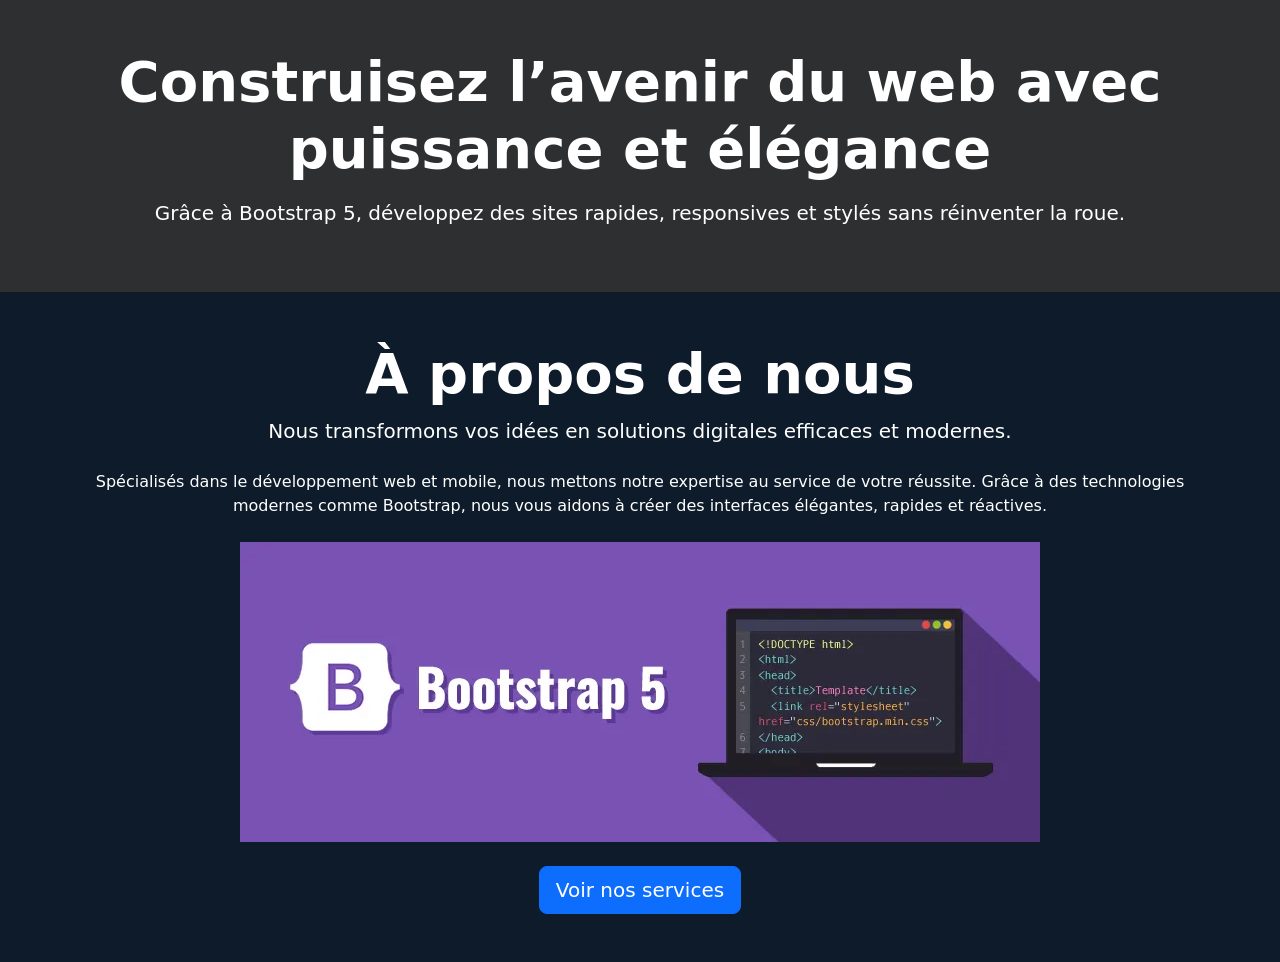
<file: Desktop/atelier bootstrap/cherif.html>
<!DOCTYPE html>
<html lang="en">

<head>
    <meta charset="UTF-8">
    <meta name="viewport" content="width=device-width, initial-scale=1.0">
    <title>Document</title>
    <link href="https://cdn.jsdelivr.net/npm/bootstrap@5.3.7/dist/css/bootstrap.min.css" rel="stylesheet"
        integrity="sha384-LN+7fdVzj6u52u30Kp6M/trliBMCMKTyK833zpbD+pXdCLuTusPj697FH4R/5mcr" crossorigin="anonymous">
</head>

<body>

    <section class="py-5 text-center" style="background-color: #2e2f30; color: white;">
        <div class="container">
            <h1 class="display-4 fw-bold">Construisez l’avenir du web avec puissance et élégance</h1>
            <p class="lead mt-3">Grâce à Bootstrap 5, développez des sites rapides, responsives et stylés sans
                réinventer la roue.</p>
        </div>
    </section>


    <section id="apropos" class="py-5 text-center" style="background-color: #0d1b2a; color: white;">
        <div class="container text-center">
            <h1 class="display-4 fw-bold">À propos de nous</h1>
            <p class="lead mb-4">Nous transformons vos idées en solutions digitales efficaces et modernes.</p>
            <p class="mb-4">
                Spécialisés dans le développement web et mobile, nous mettons notre expertise au service de votre
                réussite. Grâce à des technologies modernes comme Bootstrap, nous vous aidons à créer des interfaces
                élégantes, rapides et réactives.
            </p>
            <img src="bootstrap-5.0-illustration.webp" alt="Bootstrap 5" class="d-block mx-auto img-fluid mb-4">
            <a href="#services" class="btn btn-primary btn-lg">Voir nos services</a>
        </div>
    </section>





    <script src="https://cdn.jsdelivr.net/npm/bootstrap@5.3.7/dist/js/bootstrap.bundle.min.js"
        integrity="sha384-ndDqU0Gzau9qJ1lfW4pNLlhNTkCfHzAVBReH9diLvGRem5+R9g2FzA8ZGN954O5Q"
        crossorigin="anonymous"></script>
</body>

</html>
</file>
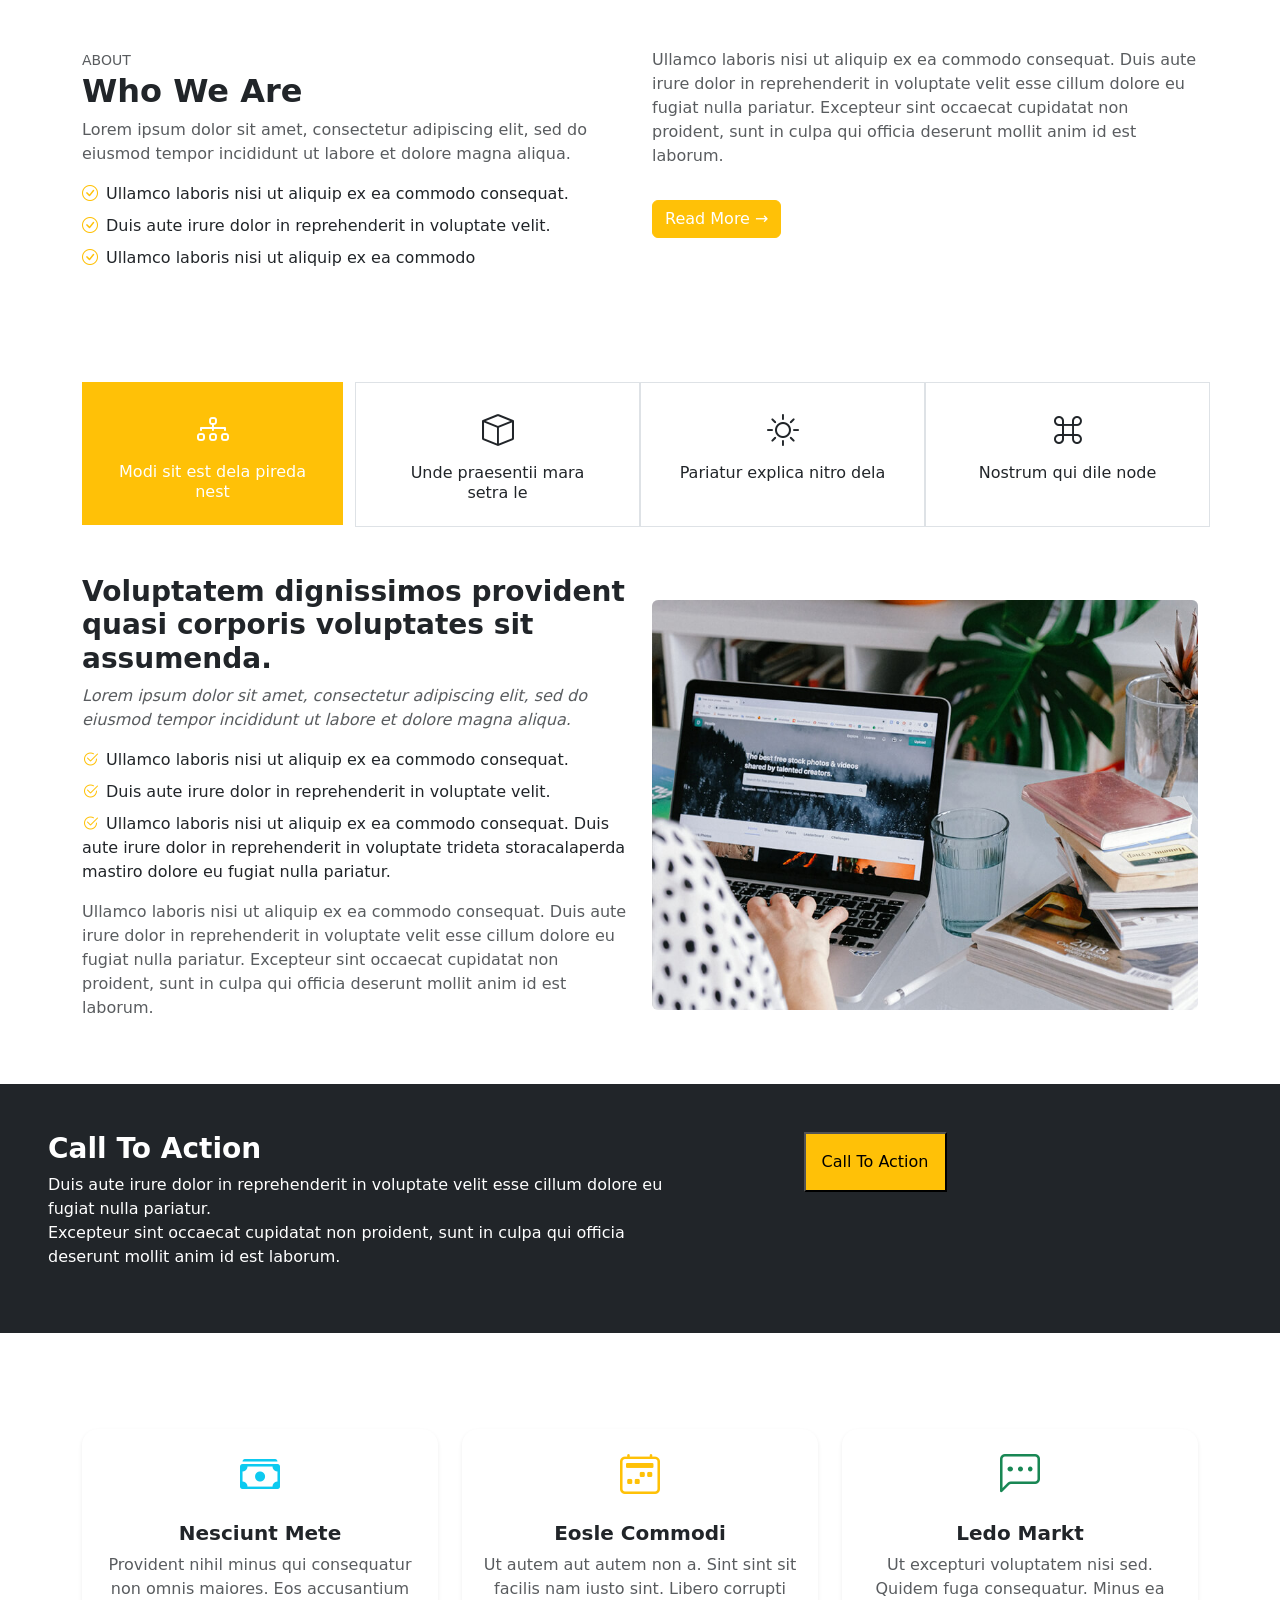
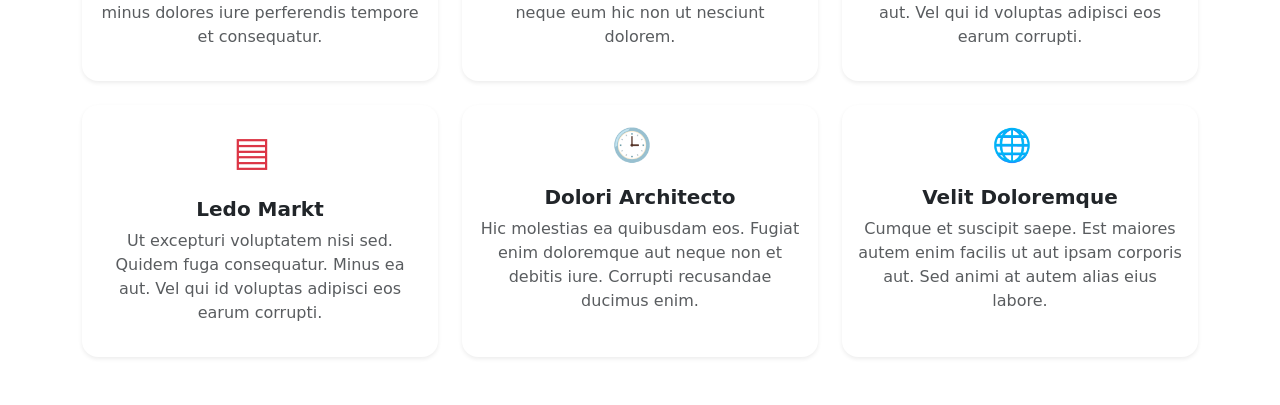
<file: Desktop/projet-bootstrap-lundi/About.html>
<!DOCTYPE html>
<html lang="en">

<head>
    <meta charset="UTF-8">
    <meta name="viewport" content="width=device-width, initial-scale=1">
    <title>Who We Are Section</title>
    <link href="https://cdn.jsdelivr.net/npm/bootstrap@5.3.3/dist/css/bootstrap.min.css" rel="stylesheet">
    <link href="https://cdn.jsdelivr.net/npm/bootstrap-icons@1.10.5/font/bootstrap-icons.css" rel="stylesheet">
</head>

<body>
    <div class="container py-5">
        <div class="row">
            <div class="col-lg-6">
                <small class="text-uppercase text-muted">About</small>
                <h2 class="fw-bold text-dark">Who We Are</h2>
                <p class="text-muted">Lorem ipsum dolor sit amet, consectetur adipiscing elit, sed do eiusmod tempor
                    incididunt ut labore et dolore magna aliqua.</p>
                <ul class="list-unstyled">
                    <li class="mb-2"><i class="bi bi-check-circle text-warning me-2"></i>Ullamco laboris nisi ut aliquip
                        ex ea commodo consequat.</li>
                    <li class="mb-2"><i class="bi bi-check-circle text-warning me-2"></i>Duis aute irure dolor in
                        reprehenderit in voluptate velit.</li>
                    <li><i class="bi bi-check-circle text-warning me-2"></i>Ullamco laboris nisi ut aliquip ex ea
                        commodo</li>
                </ul>
            </div>
            <div class="col-lg-6">
                <p class="text-muted">Ullamco laboris nisi ut aliquip ex ea commodo consequat. Duis aute irure dolor in
                    reprehenderit in voluptate velit esse cillum dolore eu fugiat nulla pariatur. Excepteur sint
                    occaecat cupidatat non proident, sunt in culpa qui officia deserunt mollit anim id est laborum.</p>
                <a href="#" class="btn btn-warning text-white mt-3">Read More →</a>
            </div>
        </div>
    </div>
    <div class="container py-5">
        <div class="row mb-5 text-center">
            <div class="col-md-3">
                <div class="p-4 bg-warning text-white">
                    <i class="bi bi-diagram-3 fs-2 mb-2 d-block"></i>
                    <h6 class="mb-0">Modi sit est dela pireda nest</h6>
                </div>
            </div>
            <div class="col-md-3 border">
                <div class="p-4">
                    <i class="bi bi-box fs-2 mb-2 d-block"></i>
                    <h6 class="mb-0">Unde praesentii mara setra le</h6>
                </div>
            </div>
            <div class="col-md-3 border">
                <div class="p-4">
                    <i class="bi bi-brightness-high fs-2 mb-2 d-block"></i>
                    <h6 class="mb-0">Pariatur explica nitro dela</h6>
                </div>
            </div>
            <div class="col-md-3 border">
                <div class="p-4">
                    <i class="bi bi-command fs-2 mb-2 d-block"></i>
                    <h6 class="mb-0">Nostrum qui dile node</h6>
                </div>
            </div>
        </div>
        <div class="row align-items-center">
            <div class="col-lg-6">
                <h3 class="fw-bold text-dark">
                    Voluptatem dignissimos provident quasi corporis voluptates sit assumenda.
                </h3>
                <p class="fst-italic text-muted">
                    Lorem ipsum dolor sit amet, consectetur adipiscing elit, sed do eiusmod tempor incididunt ut labore
                    et dolore magna aliqua.
                </p>
                <ul class="list-unstyled">
                    <li class="mb-2"><i class="bi bi-check2-circle text-warning me-2"></i>Ullamco laboris nisi ut
                        aliquip ex ea commodo consequat.</li>
                    <li class="mb-2"><i class="bi bi-check2-circle text-warning me-2"></i>Duis aute irure dolor in
                        reprehenderit in voluptate velit.</li>
                    <li class="mb-2"><i class="bi bi-check2-circle text-warning me-2"></i>Ullamco laboris nisi ut
                        aliquip ex ea commodo consequat. Duis aute irure dolor in reprehenderit in voluptate trideta
                        storacalaperda mastiro dolore eu fugiat nulla pariatur.</li>
                </ul>
                <p class="text-muted">
                    Ullamco laboris nisi ut aliquip ex ea commodo consequat. Duis aute irure dolor in reprehenderit in
                    voluptate velit esse cillum dolore eu fugiat nulla pariatur. Excepteur sint occaecat cupidatat non
                    proident, sunt in culpa qui officia deserunt mollit anim id est laborum.
                </p>
            </div>
            <div class="col-lg-6">
                <img src="image/working-1.jpg" alt="Laptop photo" class="img-fluid rounded">
            </div>
        </div>
    </div>
    <div class="row mb-5 py-5  bg-dark">
        <div class="col-lg-6  ms-5 text-start">
            <h3 class="fw-bold text-white">Call To Action</h3>
            <p class="text-white">Duis aute irure dolor in reprehenderit in voluptate velit esse cillum dolore eu fugiat
                nulla pariatur. <br>
                Excepteur sint occaecat cupidatat non proident, sunt in culpa qui officia deserunt mollit anim id est
                laborum.</p>
        </div>
        <div class="col-xl-3 cta-btn-container text-center">
            <button class="cta-btn align-middle bg-warning ms-5 p-3" href="#">Call To Action</button>
        </div>
    </div>

    <div class="container py-5" id="#service">

        <div class="row g-4 justify-content-center">
            <div class="col-md-4">
                <div class="card text-center shadow-sm border-0 rounded-4 h-100">
                    <div class="card-body">
                        <div class="mb-3">
                            <i class="bi bi-cash-stack fs-1 text-info"></i>
                        </div>
                        <h5 class="fw-bold">Nesciunt Mete</h5>
                        <p class="text-muted">Provident nihil minus qui consequatur non omnis maiores. Eos accusantium
                            minus dolores iure perferendis tempore et consequatur.</p>
                    </div>
                </div>
            </div>

            <div class="col-md-4">
                <div class="card text-center shadow-sm border-0 rounded-4 h-100">
                    <div class="card-body">
                        <div class="mb-3">
                            <i class="bi bi-calendar2-week fs-1 text-warning"></i>
                        </div>
                        <h5 class="fw-bold">Eosle Commodi</h5>
                        <p class="text-muted">Ut autem aut autem non a. Sint sint sit facilis nam iusto sint. Libero
                            corrupti neque eum hic non ut nesciunt dolorem.</p>
                    </div>
                </div>
            </div>

            <div class="col-md-4">
                <div class="card text-center shadow-sm border-0 rounded-4 h-100">
                    <div class="card-body">
                        <div class="mb-3">
                            <i class="bi bi-chat-left-dots fs-1 text-success"></i>
                        </div>
                        <h5 class="fw-bold">Ledo Markt</h5>
                        <p class="text-muted">Ut excepturi voluptatem nisi sed. Quidem fuga consequatur. Minus ea aut.
                            Vel qui id voluptas adipisci eos earum corrupti.</p>
                    </div>
                </div>
            </div>

            <div class="col-md-4">
                <div class="card text-center shadow-sm border-0 rounded-4 h-100">
                    <div class="card-body">
                        <div class="mb-3">
                            <div class="me-3 fs-1 text-danger">▤</div>
                        </div>
                        <h5 class="fw-bold">Ledo Markt</h5>
                        <p class="text-muted">Ut excepturi voluptatem nisi sed. Quidem fuga consequatur. Minus ea aut.
                            Vel qui id voluptas adipisci eos earum corrupti.</p>
                    </div>
                </div>
            </div>

            <div class="col-md-4">
                <div class="card text-center shadow-sm border-0 rounded-4 h-100">
                    <div class="card-body">
                        <div class="mb-3">
                            <div class="me-3 fs-2 text-pink">🕒</div>
                        </div>
                        <h5 class="fw-bold">Dolori Architecto</h5>
                        <p class="text-muted">Hic molestias ea quibusdam eos. Fugiat enim doloremque aut neque non et
                            debitis iure. Corrupti recusandae ducimus enim.</p>
                    </div>
                </div>
            </div>

            <div class="col-md-4">
                <div class="card text-center shadow-sm border-0 rounded-4 h-100">
                    <div class="card-body">
                        <div class="mb-3">
                            <div class="me-3 fs-2 text-purple">🌐</div>
                        </div>
                        <h5 class="fw-bold">Velit Doloremque</h5>
                        <p class="text-muted"> Cumque et suscipit saepe. Est maiores autem enim facilis ut aut ipsam
                            corporis aut. Sed animi at autem alias eius labore.</p>
                    </div>
                </div>
            </div>
        </div>
    </div>

    <script src="https://cdn.jsdelivr.net/npm/bootstrap@5.3.7/dist/js/bootstrap.bundle.min.js"
        integrity="sha384-ndDqU0Gzau9qJ1lfW4pNLlhNTkCfHzAVBReH9diLvGRem5+R9g2FzA8ZGN954O5Q"
        crossorigin="anonymous"></script>
</body>

</html>
</file>
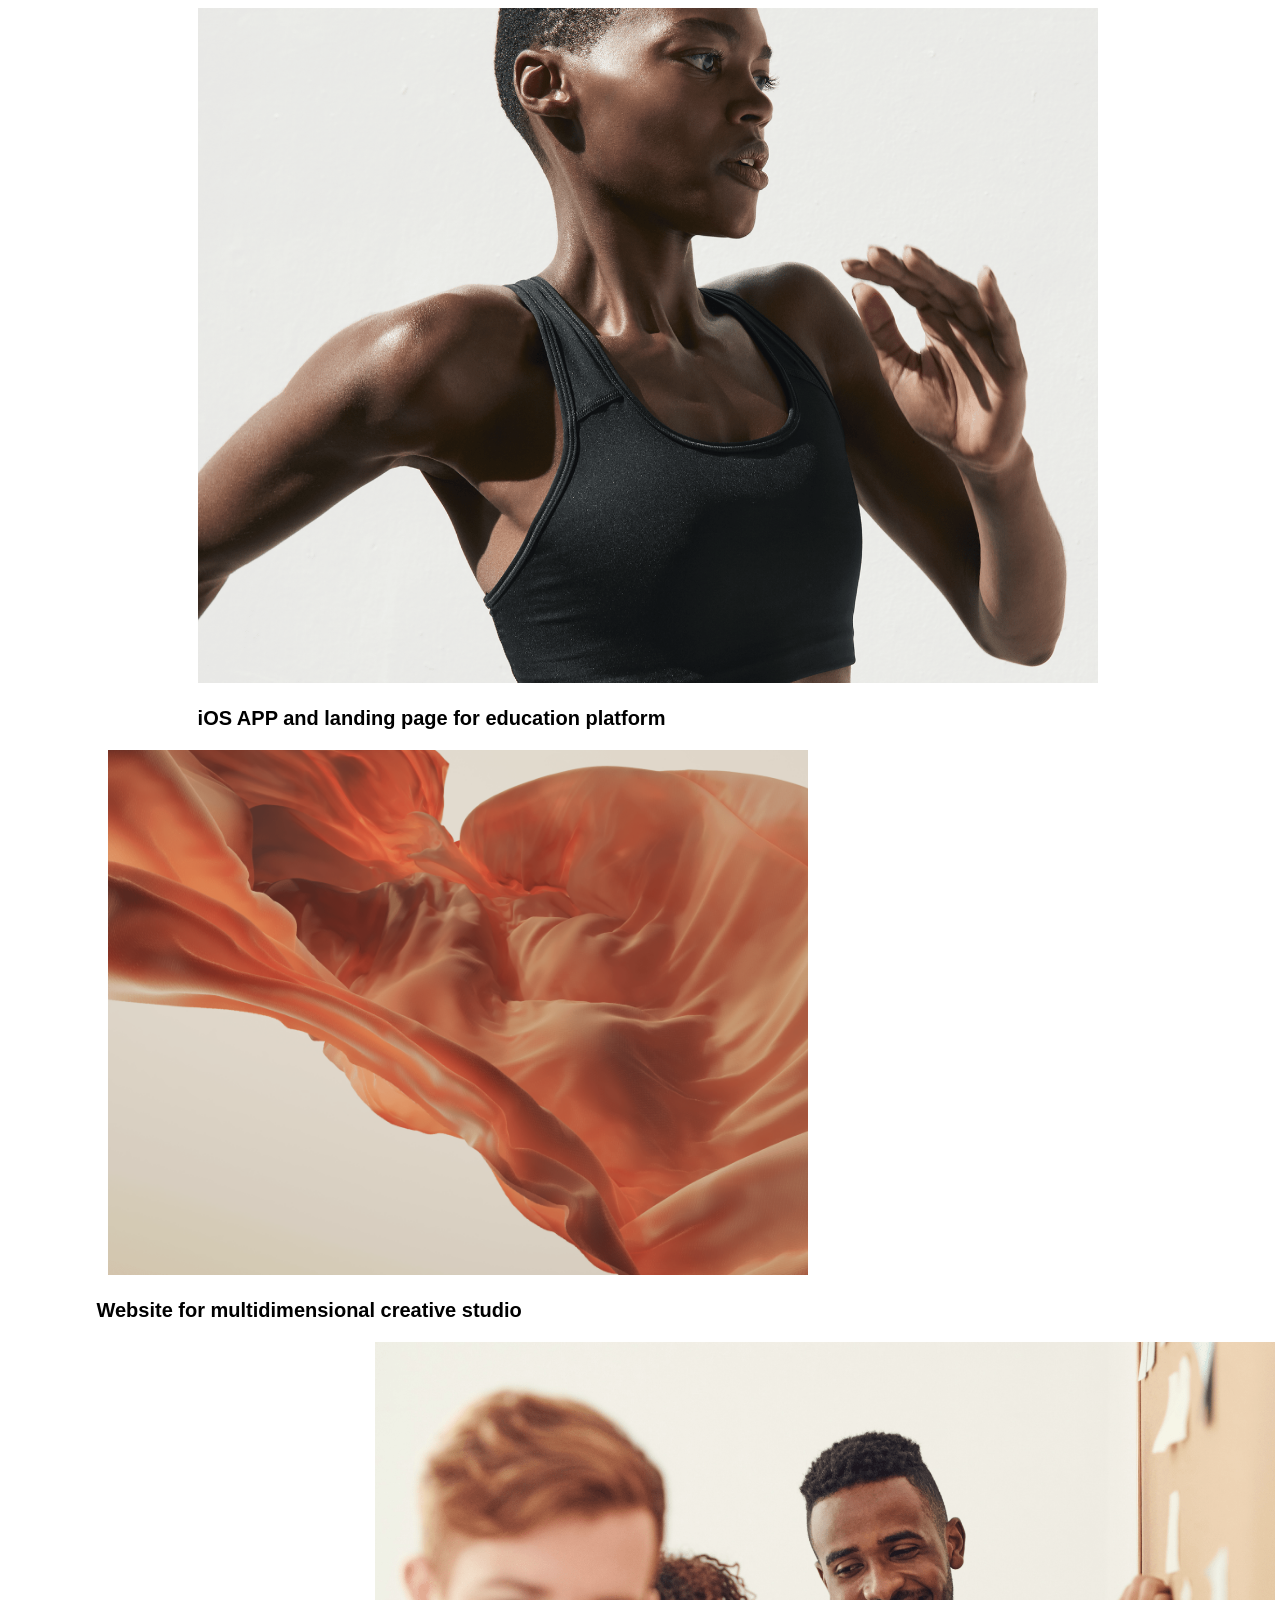
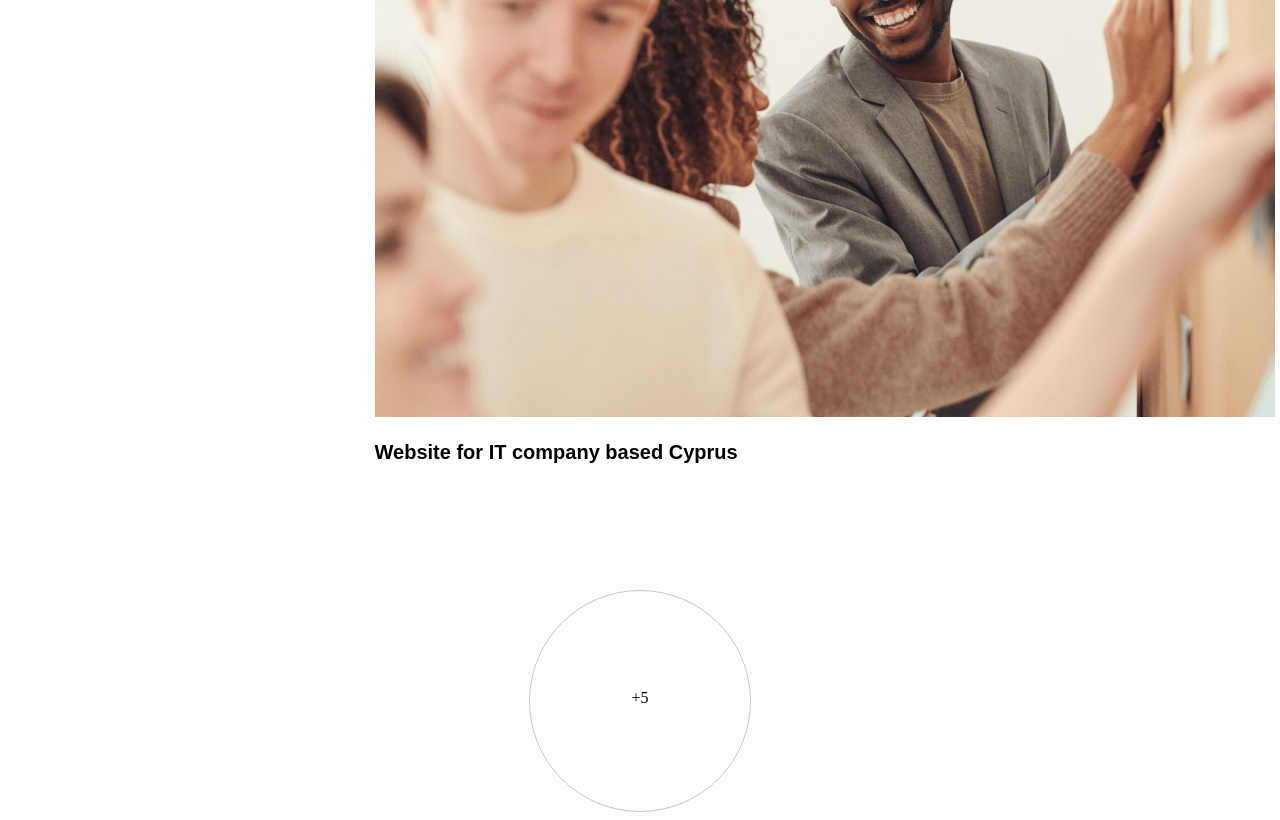
<file: Desktop/circle/image/pictures.html>
<!DOCTYPE html>
<html lang="en">

<head> 
    <meta charset="UTF-8">
    <meta name="viewport" content="width=device-width, initial-scale=1.0">
    <link rel="stylesheet" href="styles.css">
    <title>Document</title>
</head>

<body>
    <div class="image1">
        <img src="image1.png" alt="">
        <p>iOS APP and landing page for education platform</p>
    </div>
    <div class="image2">
        <img src="image3.png" alt="">
        <p>Website for multidimensional creative studio</p>
    </div>
    <div class="image3">
        <img src="image5.png" alt="">
        <p>Website for IT company based Cyprus</p>
    </div>
    <div class="circle">
        <p><br><br><br><br>+5</p>
    </div>
</body>

</html>
</file>
<file: Desktop/circle/image/styles.css>
.image1 img{
    margin-left: 15%;
    width: 900px;
}

.image1 p{
    margin-left: 15%;
    font-size: 20px;
    font-family: sans-serif;
    font-weight: bolder;
}

.image2{
    padding-top: 5;
}
.image2 img{
   width: 700px;
   margin-left: 100px;
}

.image2 p{
    margin-left: 7%;
    font-size: 20px;
    font-family: sans-serif;
    font-weight: bolder;
}
.image3 img{
   width: 900px;
   margin-left:29% ;
}

.image3 p{
    margin-left: 29%;
    font-size: 20px;
    font-family: sans-serif;
    font-weight: bolder;
}

.circle{
    margin: auto;
    border: 1px solid rgb(199, 198, 198) ;
    border-radius: 60%;
    width: 200px;
    height: 200px;
    padding: 10px;
    margin-top: 10%;
}

.circle:hover {
    background-color: black;
    color: white;
}

.circle p{
    text-align: center;
}
</file>
